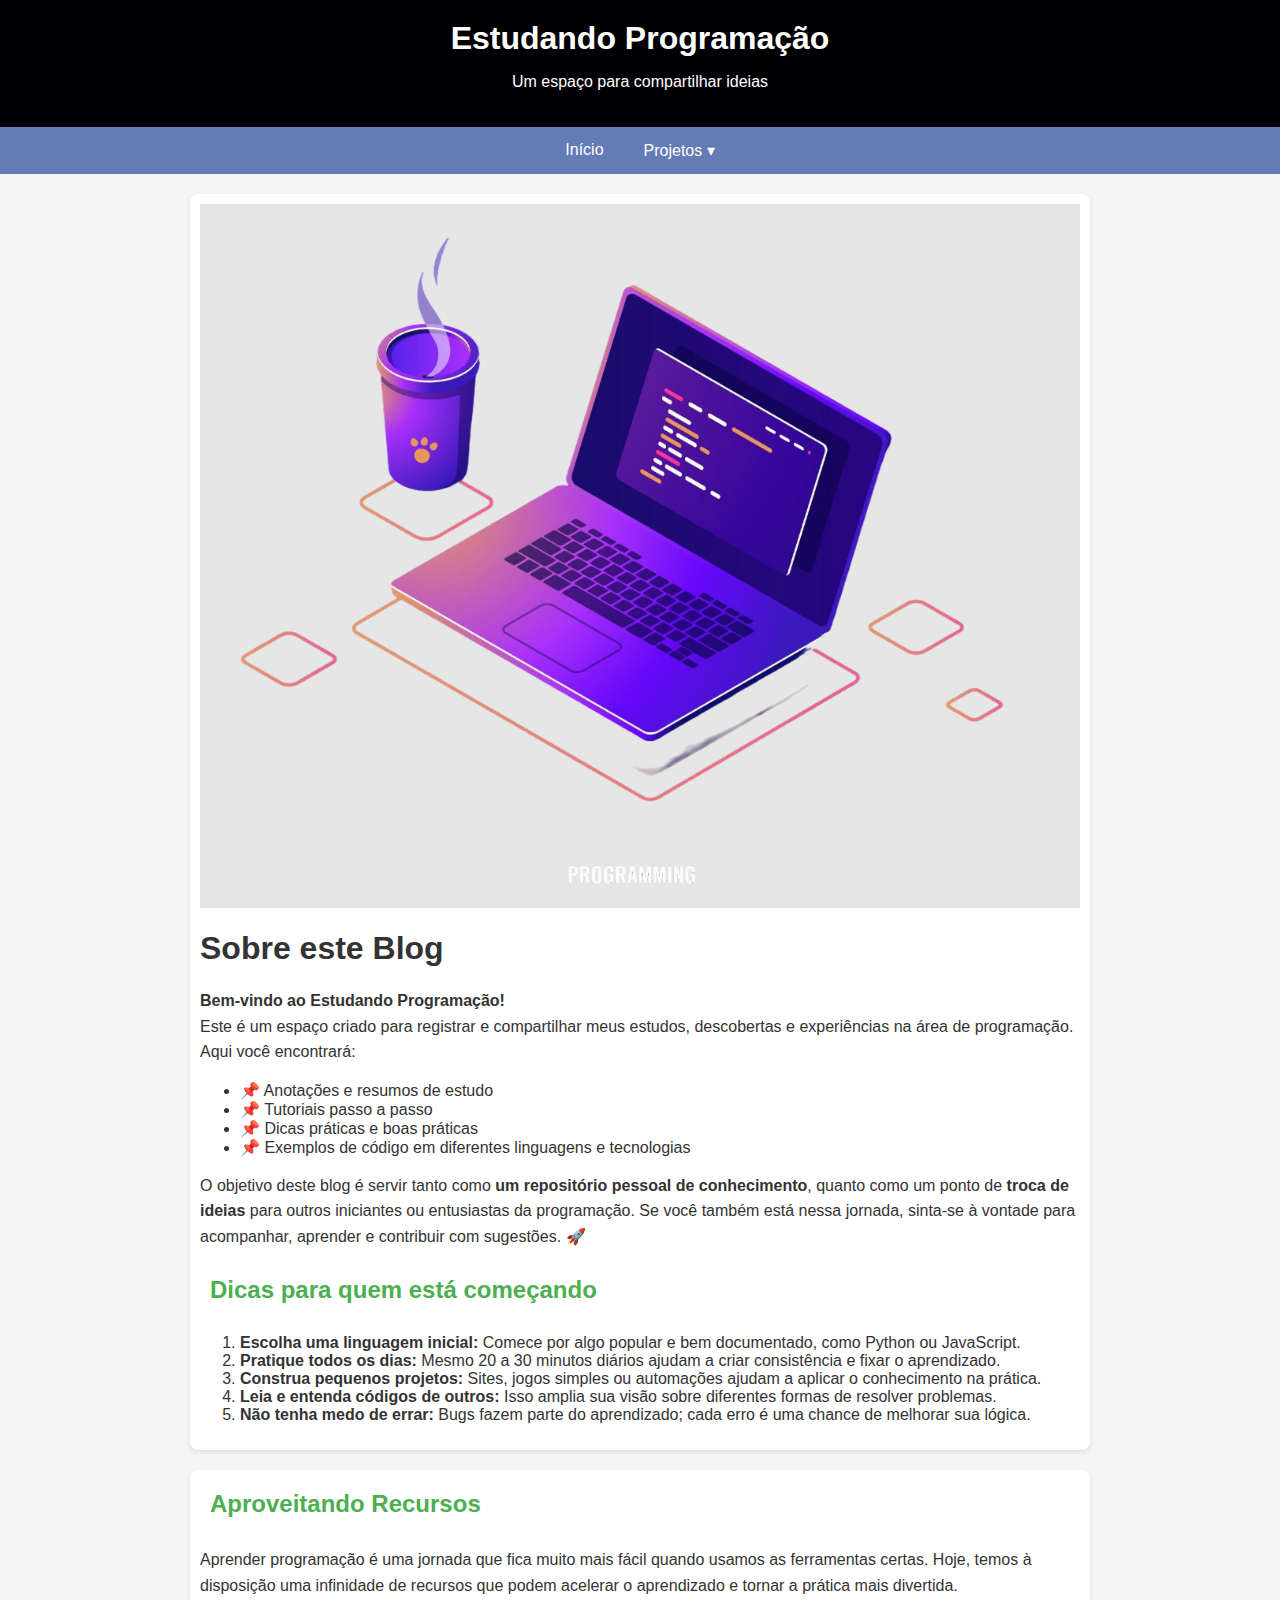
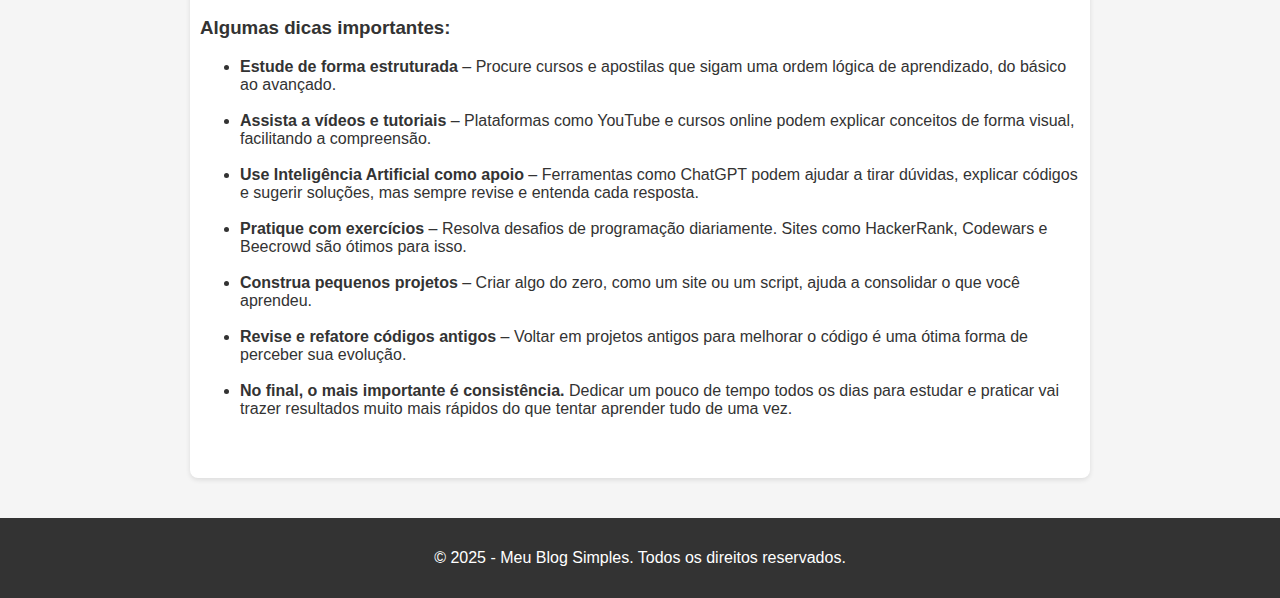
<file: index.html>
<!DOCTYPE html>
<html lang="pt-BR">
<head>
    <meta charset="UTF-8">
    <meta name="viewport" content="width=device-width, initial-scale=1.0">
    <title>Home</title>
    <link rel="stylesheet" href="assets/style.css">
</head>
<body>

    <header>
        <h1>Estudando Programação</h1>
        <p>Um espaço para compartilhar ideias</p>
    </header>

    <!-- Menu de navegação -->
    <div id="menu"></div>

    <main>
        <article class="post">
            <div class="post-content">
                <section id="sobre-blog">
                    <img src="/images/imgs-code/img-001.png" alt="Imagem 1">
                    <h1>Sobre este Blog</h1>
                    <p><strong>Bem-vindo ao Estudando Programação!</strong><br>
                    Este é um espaço criado para registrar e compartilhar meus estudos, descobertas e experiências na área de programação. Aqui você encontrará:</p>
                    
                    <ul>
                        <li>📌 Anotações e resumos de estudo</li>
                        <li>📌 Tutoriais passo a passo</li>
                        <li>📌 Dicas práticas e boas práticas</li>
                        <li>📌 Exemplos de código em diferentes linguagens e tecnologias</li>
                    </ul>

                    <p>O objetivo deste blog é servir tanto como <strong>um repositório pessoal de conhecimento</strong>, quanto como um ponto de <strong>troca de ideias</strong> para outros iniciantes ou entusiastas da programação.  
                    Se você também está nessa jornada, sinta-se à vontade para acompanhar, aprender e contribuir com sugestões. 🚀</p>

                    <h2>Dicas para quem está começando</h2>
                    <ol>
                        <li><strong>Escolha uma linguagem inicial:</strong> Comece por algo popular e bem documentado, como Python ou JavaScript.</li>
                        <li><strong>Pratique todos os dias:</strong> Mesmo 20 a 30 minutos diários ajudam a criar consistência e fixar o aprendizado.</li>
                        <li><strong>Construa pequenos projetos:</strong> Sites, jogos simples ou automações ajudam a aplicar o conhecimento na prática.</li>
                        <li><strong>Leia e entenda códigos de outros:</strong> Isso amplia sua visão sobre diferentes formas de resolver problemas.</li>
                        <li><strong>Não tenha medo de errar:</strong> Bugs fazem parte do aprendizado; cada erro é uma chance de melhorar sua lógica.</li>
                    </ol>
                </section>
            </div>
        </article>

        <article class="post">
            <div class="post-content">
                <h2>Aproveitando Recursos</h2>
                <p>
                Aprender programação é uma jornada que fica muito mais fácil quando usamos as ferramentas certas. Hoje, temos à disposição uma infinidade de recursos que podem acelerar o aprendizado e tornar a prática mais divertida.

                <h3>Algumas dicas importantes:</h3>
                <ul>
                    <li><strong>Estude de forma estruturada </strong> – Procure cursos e apostilas que sigam uma ordem lógica de aprendizado, do básico ao avançado.</li> <br>

                    <li><strong>Assista a vídeos e tutoriais </Strong>– Plataformas como YouTube e cursos online podem explicar conceitos de forma visual, facilitando a compreensão.</li> <br>

                    <li><strong>Use Inteligência Artificial como apoio </strong>– Ferramentas como ChatGPT podem ajudar a tirar dúvidas, explicar códigos e sugerir soluções, mas sempre revise e entenda cada resposta.</li> <br>

                    <li><strong>Pratique com exercícios </strong>– Resolva desafios de programação diariamente. Sites como HackerRank, Codewars e Beecrowd são ótimos para isso.</li>  <br>

                    <li><strong>Construa pequenos projetos </strong>– Criar algo do zero, como um site ou um script, ajuda a consolidar o que você aprendeu.</li>  <br>

                    <li><strong> Revise e refatore códigos antigos </strong>– Voltar em projetos antigos para melhorar o código é uma ótima forma de perceber sua evolução.</li>  <br>

                    <li><strong>No final, o mais importante é consistência.</strong> Dedicar um pouco de tempo todos os dias para estudar e praticar vai trazer resultados muito mais rápidos do que tentar aprender tudo de uma vez.</p></li> <br>
                </ul>
            </div>
        </article>
    </main>

    <footer>
        <p>© 2025 - Meu Blog Simples. Todos os direitos reservados.</p>
    </footer>

    <script>
    fetch("nav.html")
        .then(response => response.text())
        .then(data => {
        document.getElementById("menu").innerHTML = data;
        });
    </script>

</body>
</html>
</file>
<file: assets/style.css>
body {
    font-family: Arial, sans-serif;
    margin: 0;
    background-color: #f5f5f5;
    color: #333;
    display: flex;
    flex-direction: column;
    min-height: 100vh;
}

/* Cabeçalho */
header {
    background-color: #000003;
    
    /* background-color: #4CAF50; */
    color: white;
    padding: 20px 0;
    text-align: center;
}

header h1 {
    margin: 0;
}

h2 {
    padding: 10px;
}

/* Menu de navegação */
nav {
    background-color: #647bb5;
    position: relative;
    z-index: 1000;
}

nav ul {
    list-style: none;
    margin: 0;
    padding: 0;
    display: flex;
    justify-content: center;
}

nav ul li {
    margin: 0;
}

nav ul li a {
    display: block;
    padding: 14px 20px;
    color: white;
    text-decoration: none;
    transition: background 0.3s;
}

nav ul li a:hover {
    background-color: #2e243d;
}

/* Submenu inicio */
nav ul li {
    position: relative;
}

nav ul li .submenu {
    display: none;
    position: absolute;
    top: 100%;
    left: 0;
    background: #647bb5;
    list-style: none;
    padding: 0;
    margin: 0;
    min-width: 180px;
    border-radius: 4px;
    box-shadow: 0 2px 6px rgba(0,0,0,0.15);
    z-index: 1001;
}

nav ul li .submenu li a {
    padding: 10px 15px;
    display: block;
    color: white;
    text-decoration: none;
    transition: background 0.3s;
}

nav ul li .submenu li a:hover {
    background: #2e243d;
}

nav ul li:hover .submenu {
    display: block;
}
/* Submenu fim*/

/* Container principal */
main {
    max-width: 900px;
    margin: auto;
    padding: 20px;
    flex: 1;
}

/* Tornar imagens e posts fluidos */
img, .post-content {
    max-width: 100%;
    height: auto;
    box-sizing: border-box;
}

/* Card dos posts */
.post {
    background: white;
    margin-bottom: 20px;
    border-radius: 8px;
    overflow: hidden;
    box-shadow: 0 2px 5px rgba(0,0,0,0.1);
}

.post img {
    width: 100%;
    display: block;
}

.post-content {
    padding: 10px;
    min-width: 900px;
    min-height: 500px; /* posts curtos ficam maiores */
}

.post-content h2 {
    margin-top: 0;
    color: #4CAF50;
}

.post-content p {
    line-height: 1.6;
}

/* Rodapé */
footer {
    text-align: center;
    padding: 15px;
    background-color: #333;
    color: white;
}

/* Estilo do carrossel */
.carousel {
    position: relative;
    max-width: 800px;
    margin: auto;
    overflow: hidden;
    border-radius: 10px;
}

.carousel-images {
    display: flex;
    transition: transform 0.5s ease-in-out;
}

.carousel-images img {
    width: 100%;
    border-radius: 10px;
    flex-shrink: 0;
}

/* Botões de navegação */
.prev, .next {
    position: absolute;
    top: 50%;
    transform: translateY(-50%);
    background: rgba(0,0,0,0.5);
    color: white;
    border: none;
    padding: 10px;
    cursor: pointer;
    border-radius: 50%;
}

.prev { left: 10px; }
.next { right: 10px; }

.prev:hover, .next:hover {
    background: rgba(0,0,0,0.8);
}

/* Miniaturas */
.thumbnails {
    display: flex;
    justify-content: center;
    margin-top: 10px;
    gap: 8px;
    flex-wrap: wrap;
}

.thumbnails img {
    width: 80px;
    height: 50px;
    object-fit: cover;
    cursor: pointer;
    border-radius: 5px;
    opacity: 0.6;
    transition: transform 0.2s, opacity 0.2s;
}

.thumbnails img:hover {
    transform: scale(1.05);
    opacity: 0.9;
}

.thumbnails img.ativo {
    border: 2px solid #007bff;
    opacity: 1;
}

/* Para telas pequenas */
@media (max-width: 900px) {
    .post-content {
        padding: 10px;
        width: 100%;  /* ocupa toda a largura do main */
        min-width: auto; /* remove valor fixo */
        max-width: 100%; /* garante que não ultrapasse a tela */
        min-height: 500px;
    }

    .post-content h2 {
        font-size: 1.5rem;
    }

    .post-content p, .post-content li {
        font-size: 1rem;
    }
}

@media (max-width: 600px) {
    .post-content {
        padding: 10px;
        width: 100%;
        min-width: auto;
        max-width: 100%;
        min-height: 500px;
    }

    .post-content h2 {
        font-size: 1.2rem;
    }

    .post-content p, .post-content li {
        font-size: 0.9rem;
    }
}
</file>
